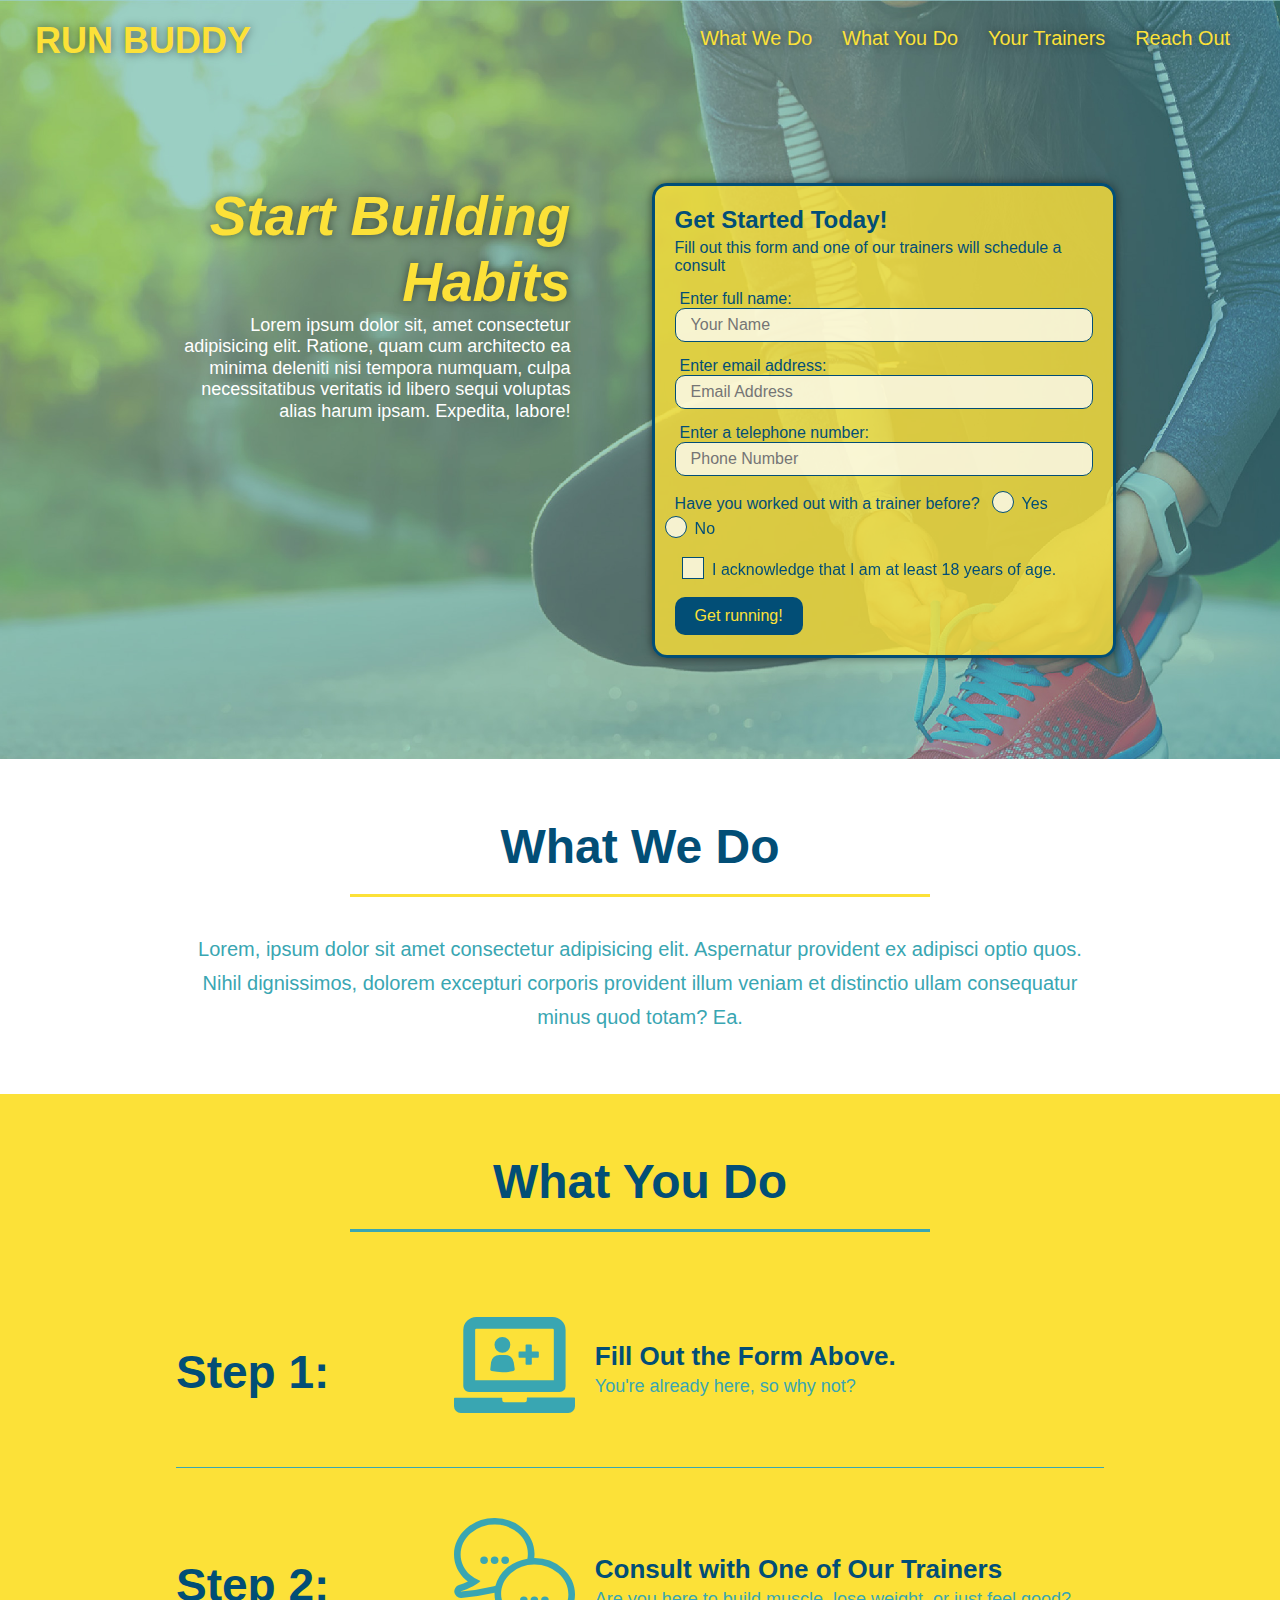
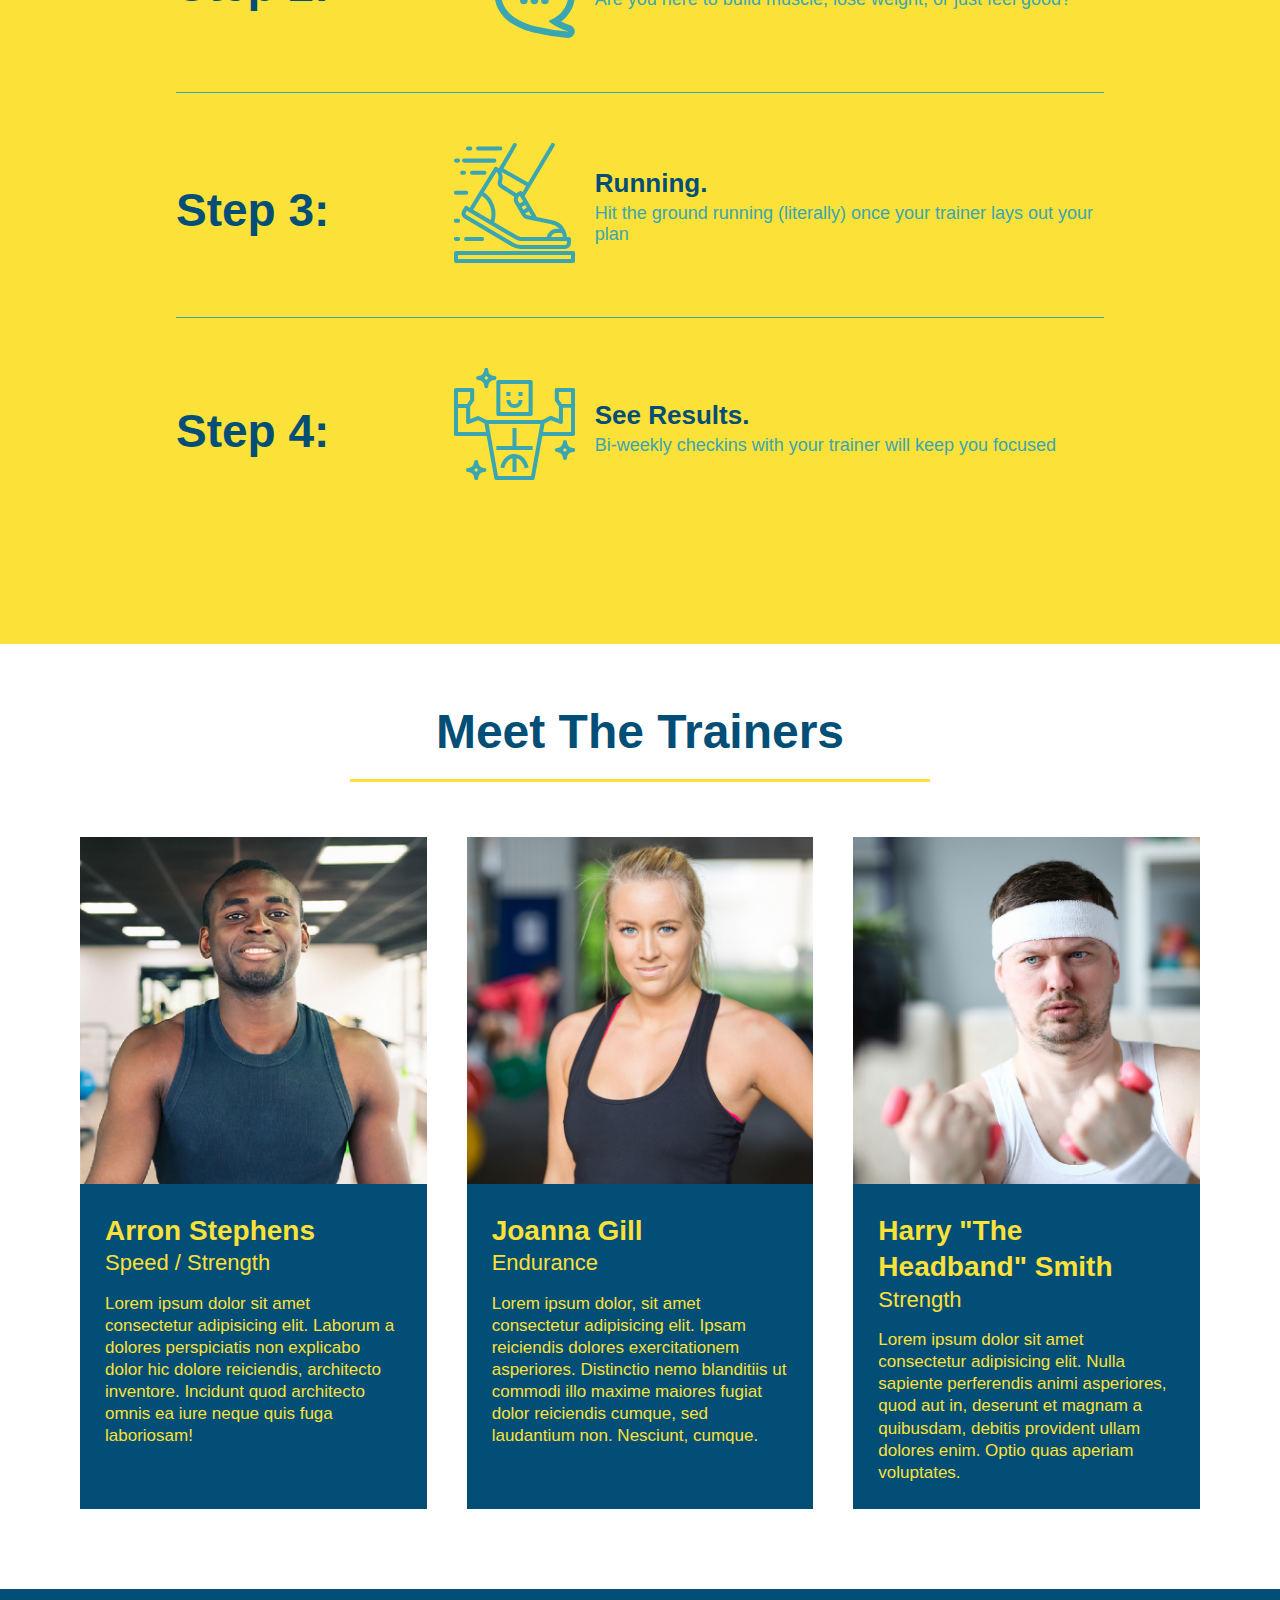
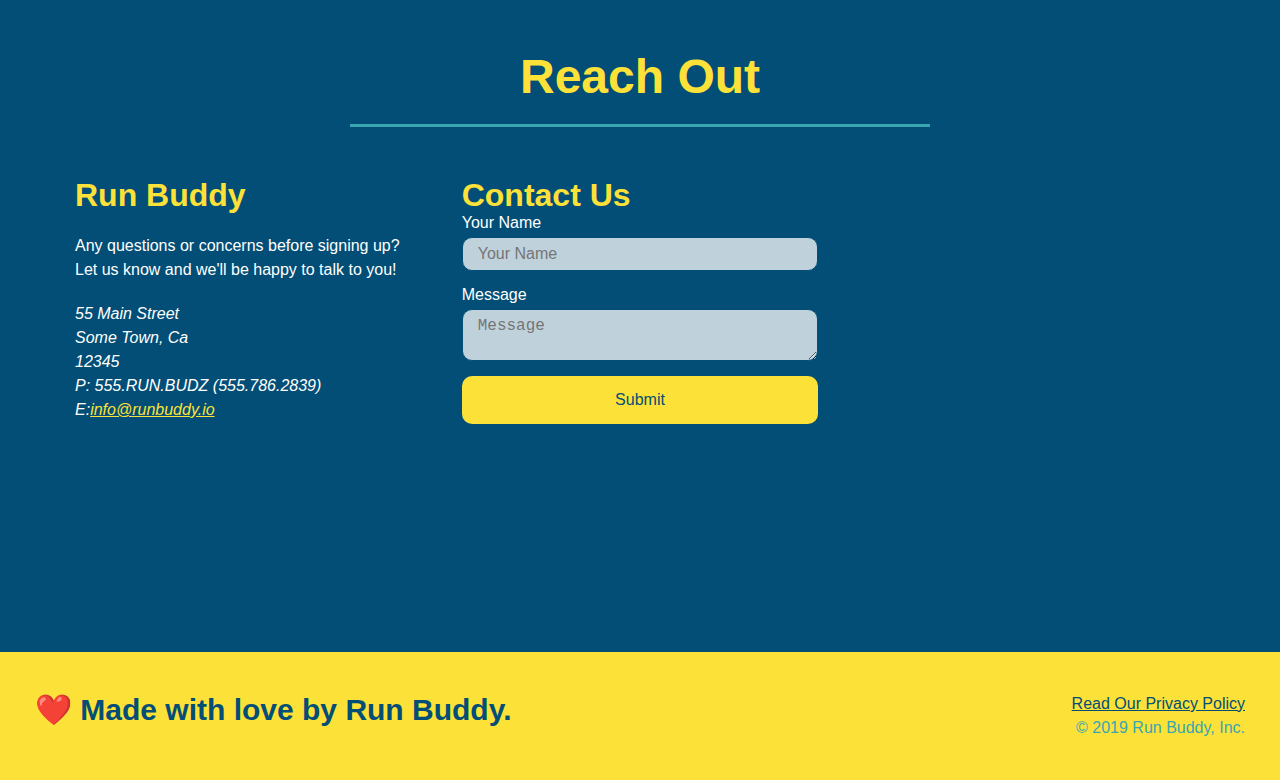
<file: index.html>
<!DOCTYPE html>
<html lang="en">
    <head>
        <link rel="stylesheet" href="./assets/css/style.css" />
        <meta charset="UTF-8"/>
        <meta name="viewport" content="width=device-width, initial-scale=1.0" />
        <title>Run Buddy</title>
    </head>
    <body> 
        <!-- navigation -->
        <header>
            <h1>
                <a href="/">RUN BUDDY</a>
            </h1>
            <nav>
                <!-- Unordered list element -->
                <ul>
                    <!-- list item element -->
                    <li>
                        <!-- Anchor element -->
                        <a href="#what-we-do">What We Do</a>
                    </li>
                    <li>
                        <a href="#what-you-do">What You Do</a>
                    </li>
                    <li>
                        <a href="#your-trainers">Your Trainers</a>
                    </li>
                    <li>
                        <a href="#reach-out">Reach Out</a>
                    </li>
                </ul>
            </nav>
        </header>


        <!-- hero/jumbotron -->
        <section class ="hero">
            <div class="hero-cta">
            <h2>Start Building Habits</h2>
                <p>
                    Lorem ipsum dolor sit, amet consectetur adipisicing elit. Ratione, quam cum
                    architecto ea minima deleniti nisi tempora numquam, culpa necessitatibus veritatis id
                    libero sequi voluptas alias harum ipsam. Expedita, labore!
                </p>
            </div>
            <div class="hero-form">
                <h3>Get Started Today!</h3>
                    <p>Fill out this form and one of our trainers will schedule a consult</p>
                    <!-- Add form element  -->
                    <form>
                        <label for= "name"> Enter full name:</label>
                        <input type = "text" placeholder = "Your Name" name="name" id="name" class="form-input" />
                        <label for="email"> Enter email address:</label>
                        <input type= "email" placeholder = "Email Address" name="email" id="email" class="form-input"/>
                        <label for= "phone"> Enter a telephone number:</label>
                        <input type="tel" placeholder = "Phone Number" name= "phone"  id= "phone" class="form-input"/>
                        <p>
                            Have you worked out with a trainer before?
                            <span class= "radio-wrapper">
                                <input type="radio" name="trainer-confirm" id="trainer-yes" />
                                <label for="trainer-yes"> Yes</label>
                            </span>
                            <span class="radio-wrapper">
                                <input type= "radio" name="trainer-confirm" id="trainer-no"/>
                                <label for="trainer-no">No</label>
                            </span>
                        </p>

                        <p>
                             <span class="checkbox-wrapper">
                                <input type= "checkbox" name="age-confirm" id="checkbox" />
                                <label for= "checkbox">I acknowledge that I am at least 18 years of age.</label>  
                             </span>
                        </p>
                        <button type="submit">
                            Get running!
                        </button>
                    </form>
            </div>  
        </section>
        <!-- end hero -->




        <!-- "what we do" section -->
        <section id="what-we-do" class="intro">
            <div class="flex-row">
                <h2 class="section-title primary-border">What We Do</h2>
            </div>
            <div class="flex-row">
                <p>
                    Lorem, ipsum dolor sit amet consectetur adipisicing elit. Aspernatur provident ex adipisci optio quos. Nihil dignissimos, dolorem excepturi corporis provident illum veniam et distinctio ullam consequatur minus quod totam? Ea.
                </p>
            </div>
        </section>

        <!-- "what you do" section -->
        <section id="what-you-do" class="steps">
            <div class="flex-row">
                <h2 class="section-title secondary-border">What You Do</h2>
            </div>
            <div class="step">
                    <h3>Step 1:</h3>
                    <div class="step-info">
                        <div class="step-img">
                            <img src="./assets/images/step-1.svg" alt="" />
                        </div>
                        <div class="step-text">
                            <h4> Fill Out the Form Above.</h4>
                            <p>You're already here, so why not?</p>
                        </div>
                    </div>
            </div>

            <div class="step">
                    <h3>Step 2:</h3>
                    <div class="step-info">
                        <div class="step-img">
                            <img src="./assets/images/step-2.svg" alt="" /> 
                        </div>
                        <div class="step-text">
                            <h4>Consult with One of Our Trainers</h4>
                            <p>Are you here to build muscle, lose weight, or just feel good?</p>
                        </div>
                    </div>    
            </div>

            <div class="step">
                    <h3>Step 3:</h3>
                    <div class="step-info">
                        <div class="step-img">
                            <img src="./assets/images/step-3.svg" alt="" /> 
                        </div>
                        <div class="step-text">
                            <h4> Running.</h4>
                            <p>Hit the ground running (literally) once your trainer lays out your plan</p>
                        </div>
                    </div>    
            </div>

            <div class="step">
                    <h3>Step 4:</h3>
                    <div class="step-info">
                        <div class="step-img">
                            <img src="./assets/images/step-4.svg" alt="" /> 
                        </div>
                        <div class="step-text">
                            <h4>See Results.</h4>
                            <p>Bi-weekly checkins with your trainer will keep you focused</p>
                        </div>
                    </div>    
            </div>
        </section>

        <!-- "meet the trainers" section -->
        <section id="your-trainers">
            <div class="flex-row">
                <h2 class="section-title primary-border">Meet The Trainers</h2>
            </div> 
            <div  class="trainers">   
                <article class="trainer">
                    <img src="./assets/images/trainer-1.jpg" alt="Arron Stephens in his workout clothes, ready to pump iron" />
                    <div class="trainer-bio">
                        <h3 class="trainer-name">Arron Stephens</h3>
                        <h4 class="trainer-role">Speed / Strength</h4>
                        <p>
                            Lorem ipsum dolor sit amet consectetur adipisicing elit. Laborum a dolores perspiciatis 
                            non explicabo dolor hic dolore reiciendis, architecto inventore. Incidunt quod architecto 
                            omnis ea iure neque quis fuga laboriosam!
                        </p>
                    </div>
                </article>

                <article class="trainer">
                    <img src="./assets/images/trainer-2.jpg" alt="Joanna Gill cooling off after a workout" />
                    <div class="trainer-bio">
                        <h3 class="trainer-name">Joanna Gill</h3>
                        <h4 class="trainer-role">Endurance</h4>
                        <p>
                        Lorem ipsum dolor, sit amet consectetur adipisicing elit. Ipsam reiciendis dolores exercitationem asperiores.
                            Distinctio nemo blanditiis ut commodi illo maxime maiores fugiat dolor reiciendis cumque, sed laudantium non. 
                            Nesciunt, cumque.
                        </p>
                    </div>
                </article>

                <article class="trainer">
                <img src="./assets/images/trainer-3.jpg" alt="Harry Smith wearing a headband and lifting comically small pink weights"/>
                    <div class="trainer-bio">
                        <h3 class="trainer-name">Harry "The Headband" Smith</h3>
                        <h4 class="trainer-role">Strength</h4>
                        <p>
                            Lorem ipsum dolor sit amet consectetur adipisicing elit. 
                            Nulla sapiente perferendis animi asperiores, quod aut in, deserunt et magnam a quibusdam,
                            debitis provident ullam dolores enim. Optio quas aperiam voluptates.
                        </p>
                    </div>
                </article>
            </div>
        </section>

        <!-- "reach out" section -->
        <section id="reach-out" class="contact">
            <div class="flex-row">
                <h2 class="section-title secondary-border">Reach Out</h2>
            </div>
            <div class="contact-info">
                <div>
                    <h3>Run Buddy</h3>
                    <p>
                        Any questions or concerns before signing up?
                        <br />
                        Let us know and we'll be happy to talk to you!
                    </p>
                    <address>
                        55 Main Street <br />
                        Some Town, Ca <br />
                        12345<br />
                        P: 555.RUN.BUDZ (555.786.2839)<br />
                        E:<a href="mailto:info@runbuddy.io">info@runbuddy.io</a>
                    </address>
                </div>
                <div class="contact-form">
                    <h3>Contact Us</h3>
                    <form>
                        <label for="contact-name">Your Name</label>
                        <input type="text" id="contact-name" placeholder="Your Name" />

                        <label for="contact-message">Message</label>
                        <textarea id="contact-message" placeholder= "Message"></textarea>

                        <button type="submit">Submit</button>
                    </form>
                </div>

                <iframe src="https://www.google.com/maps/embed?pb=!1m18!1m12!1m3!1d3151.7387010545253!2d-122.25370778492152!3d37.81958897975132!2m3!1f0!2f0!3f0!3m2!1i1024!2i768!4f13.1!3m3!1m2!1s0x808f87599b8533bb%3A0xe410ae210c8af3db!2s40%20Moss%20Ave%2C%20Oakland%2C%20CA%2094610!5e0!3m2!1sen!2sus!4v1624760541378!5m2!1sen!2sus"
                frameborder="0" style="border:0;" allowfullscreen></iframe>
            </div>
        </section>
        <!-- footer -->
        <footer>
            <h2> ❤️ Made with love by Run Buddy. </h2>
            <div>
                <a href="./privacy-policy.html"> Read Our Privacy Policy</a><br />
                &copy; 2019 Run Buddy, Inc.
            </div>
        </footer>
    
    </body>
</html>
</file>
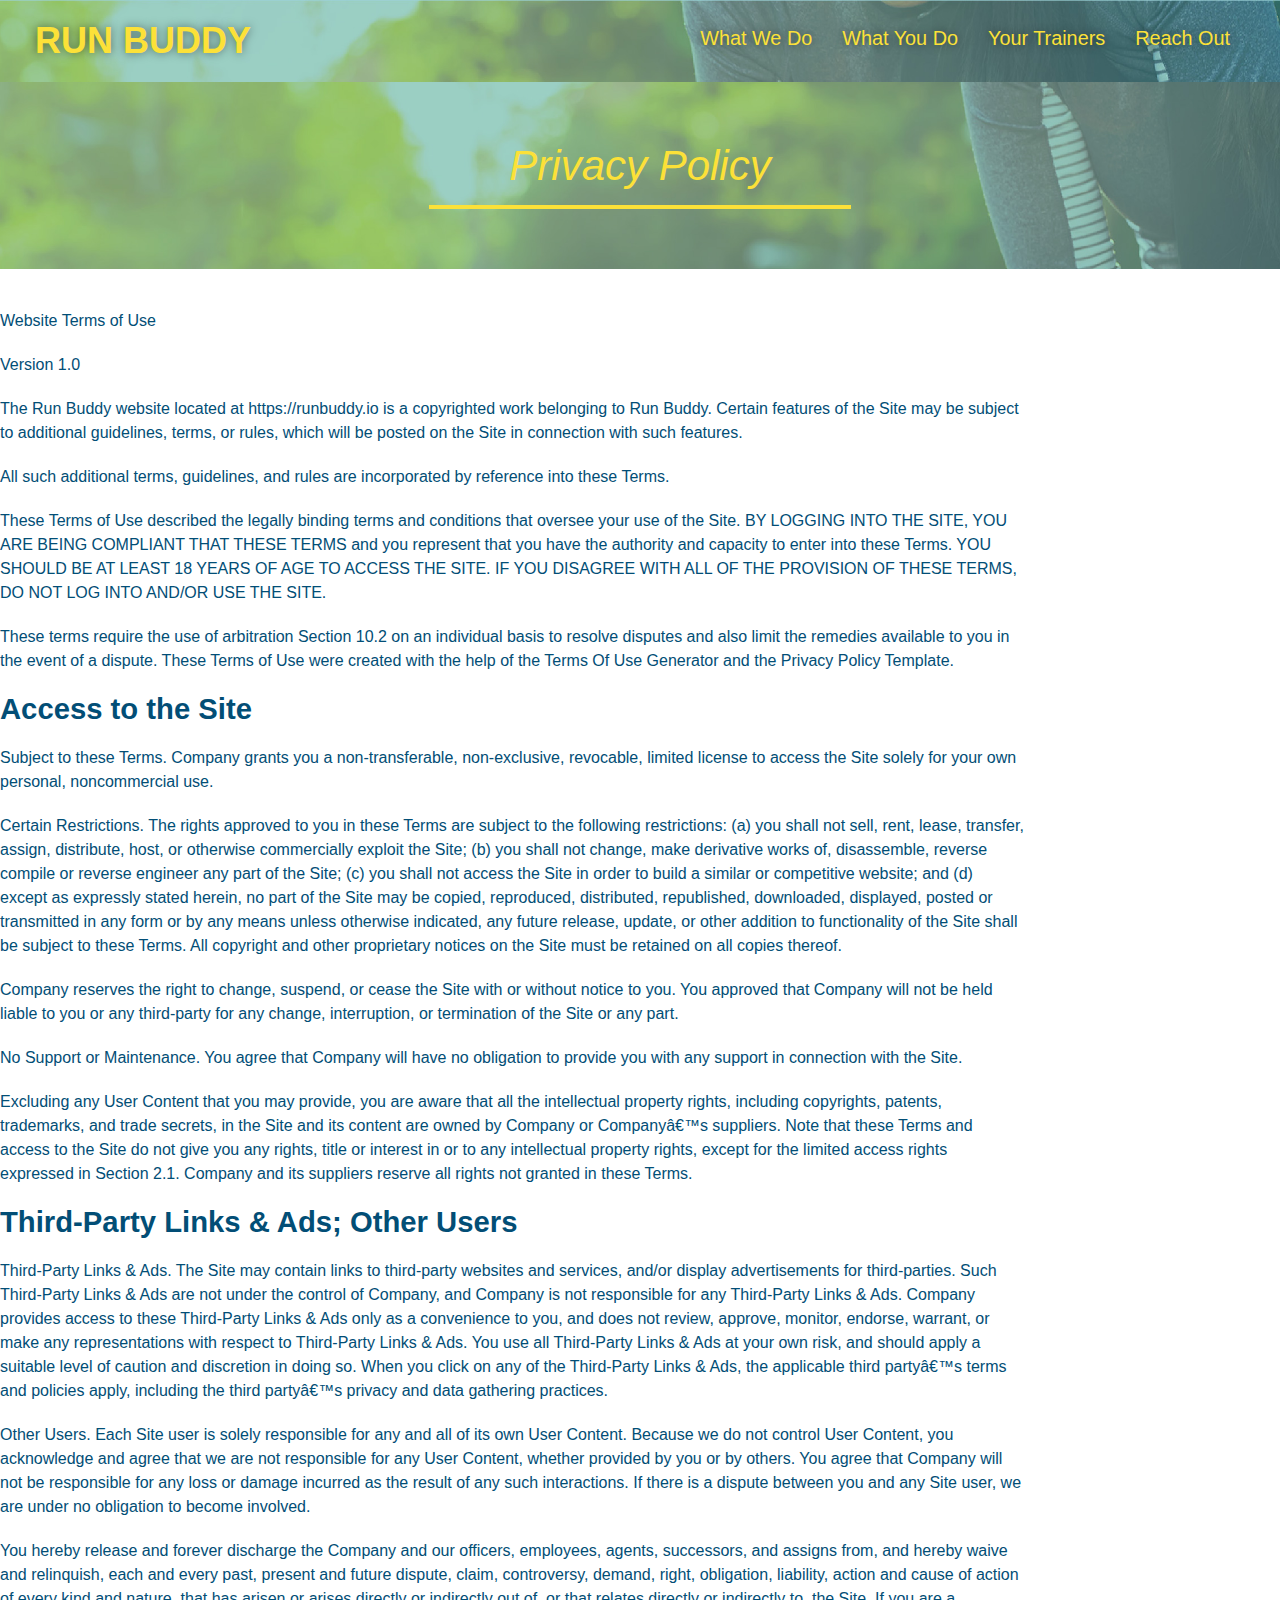
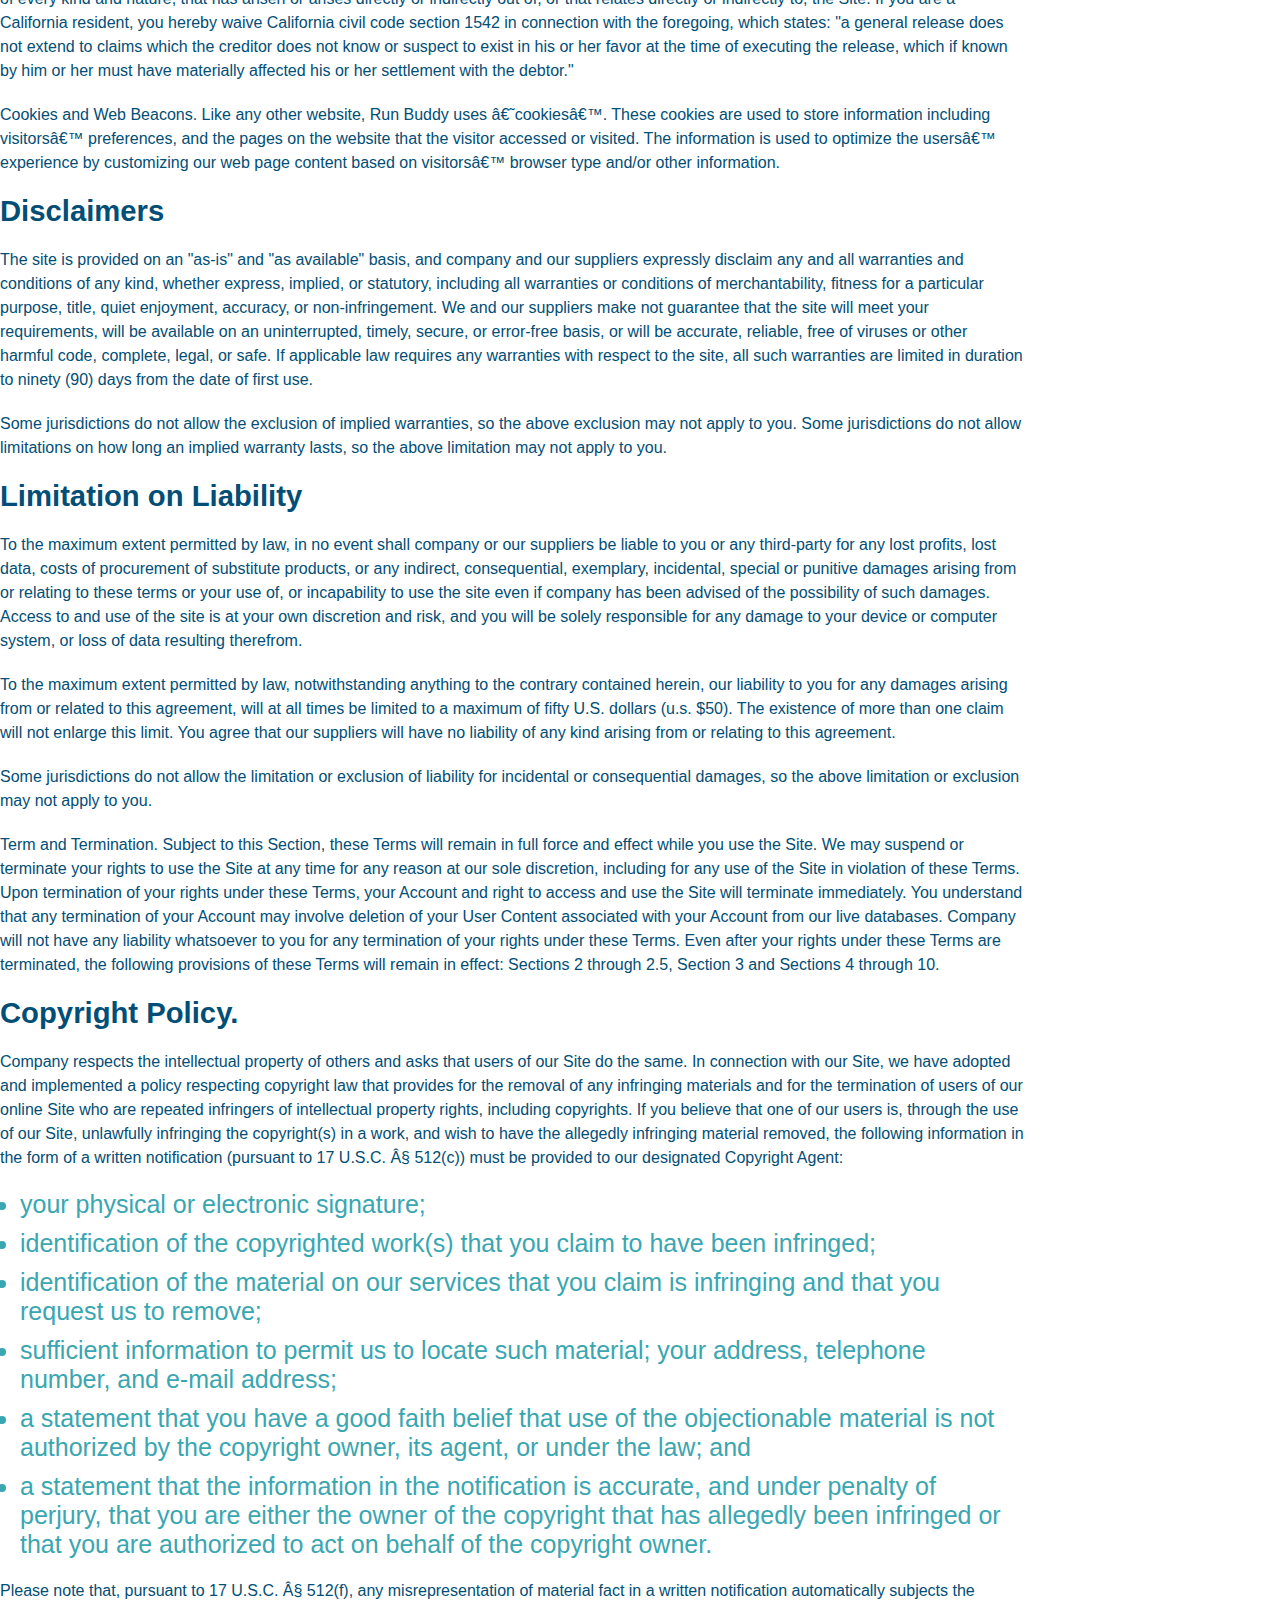
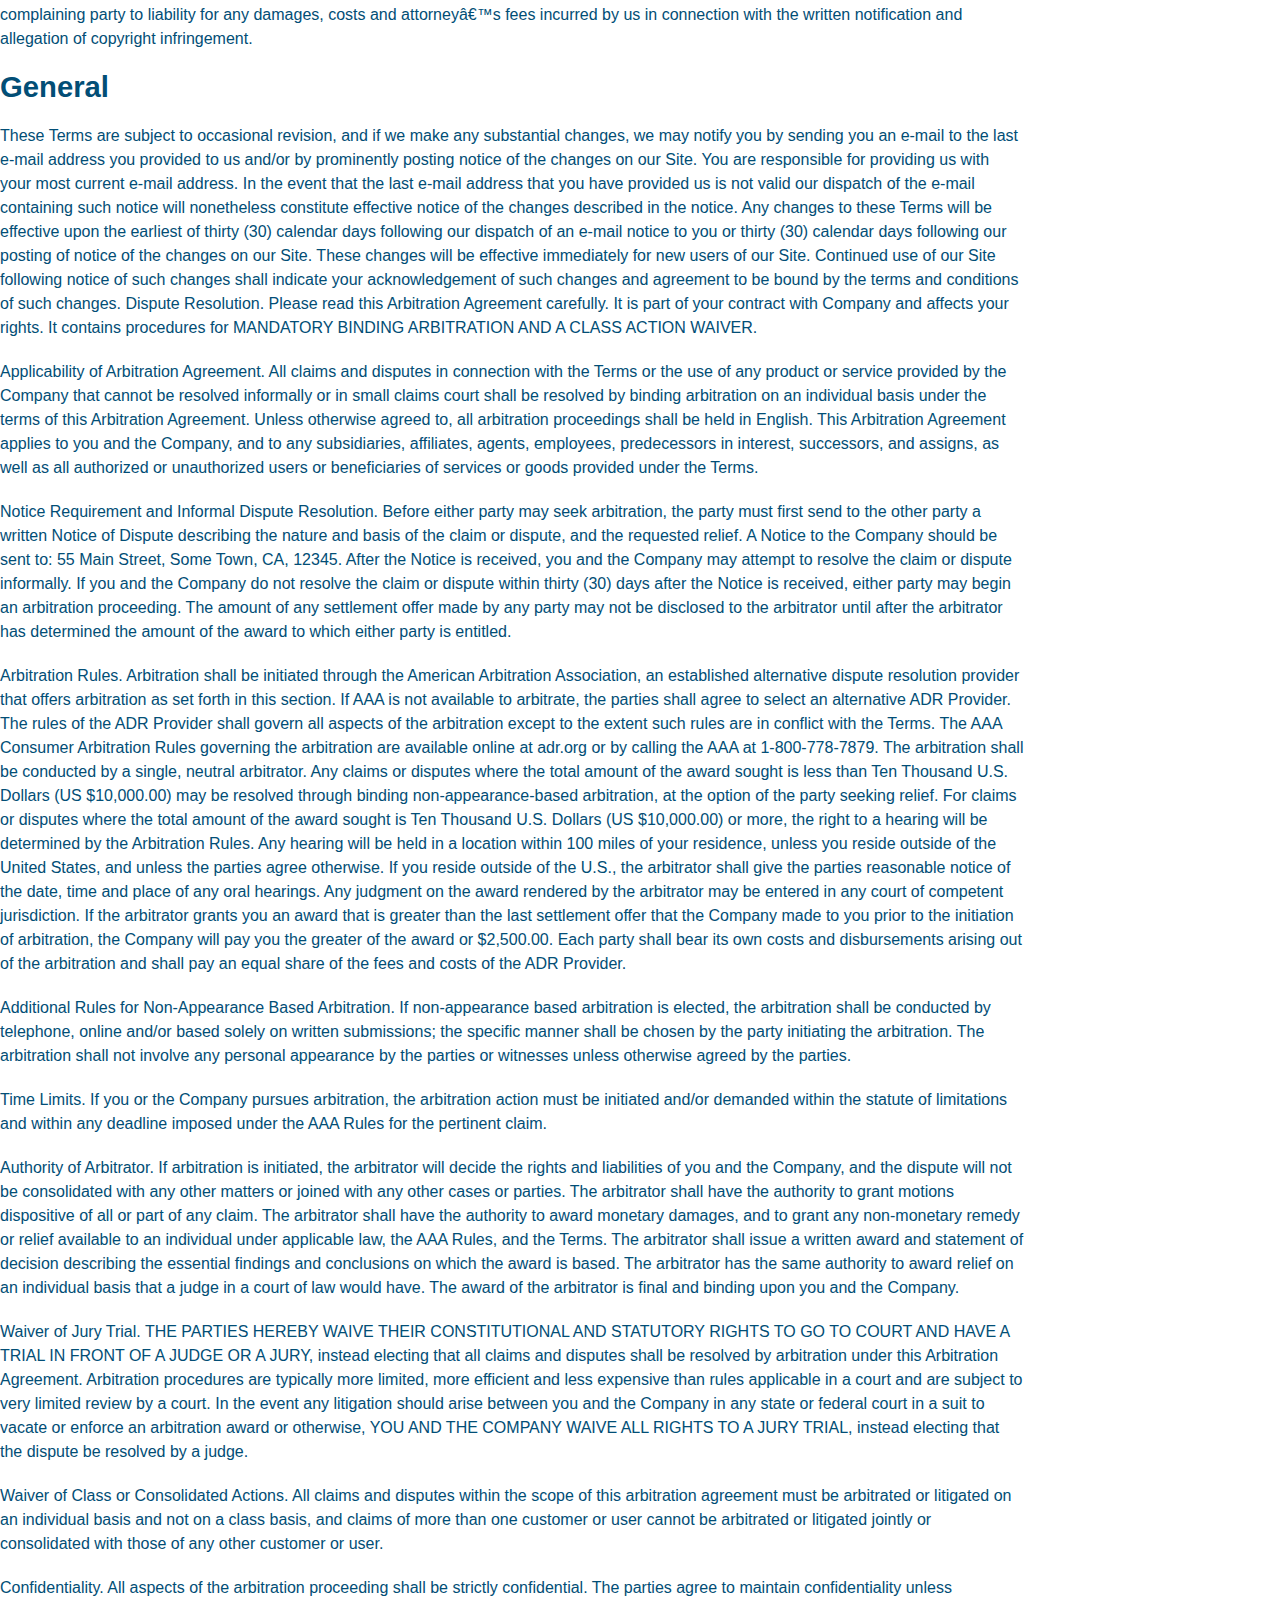
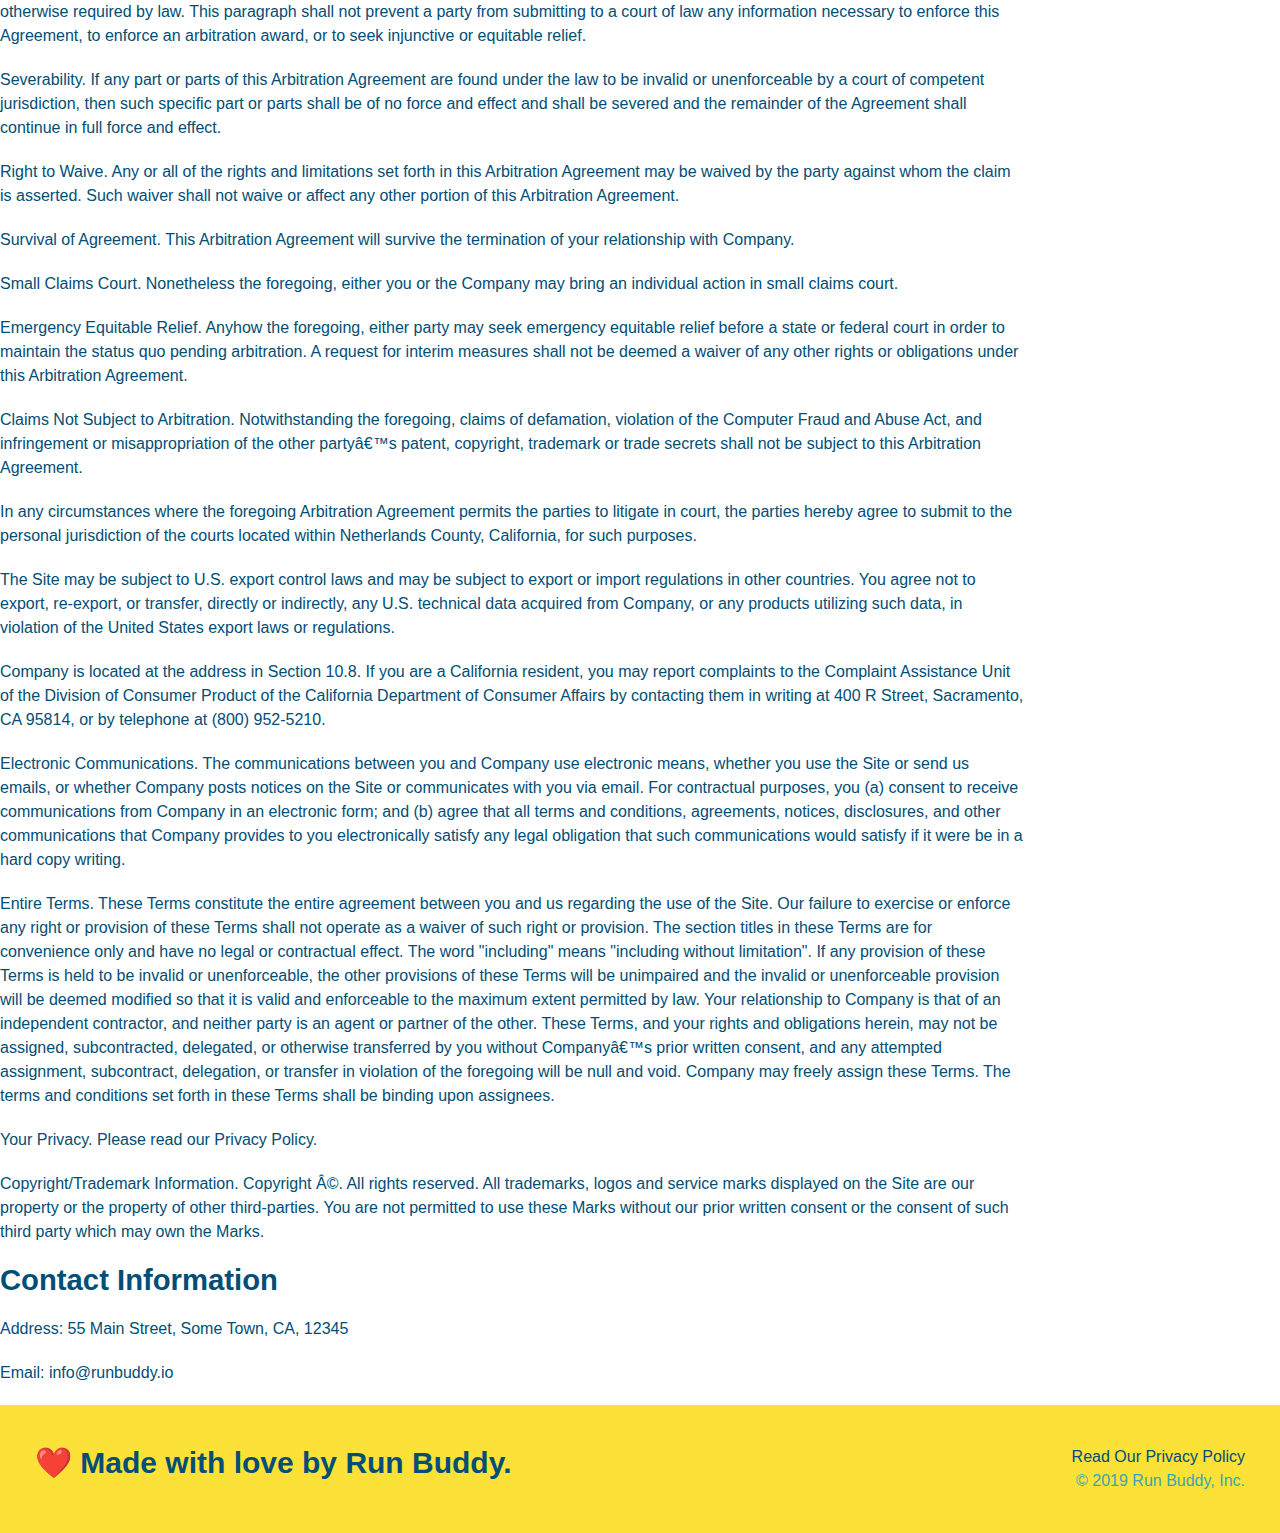
<file: privacy-policy.html>
<!DOCTYPE html>
<html lang="en">
    <head>
        <link rel="stylesheet" href="./assets/css/style.css" /> 
        <link rel="stylesheet" href="./assets/css/secondary-styles.css" />
        <meta charset="UTF-8"/>
        <meta name="viewport" content="width=device-width, initial-scale=1.0" />
        <title>Privacy Policy - Run Buddy</title>
    </head>
    <body>
            <!-- navigation -->
            <header>
                <h1>
                    <a href="/">RUN BUDDY</a>
                </h1>
                <nav>
                    <!-- Unordered list element -->
                    <ul>
                        <!-- list item element -->
                        <li>
                            <!-- Anchor element -->
                            <a href="./index.html#what-we-do">What We Do</a>
                        </li>
                        <li>
                            <a href="./index.html#what-you-do">What You Do</a>
                        </li>
                        <li>
                            <a href="./index.html#your-trainers">Your Trainers</a>
                        </li>
                        <li>
                            <a href="./index.html#reach-out">Reach Out</a>
                        </li>
                    </ul>
                </nav>
            </header>
            <section class="hero">
                <h2 class="page-title">
                    Privacy Policy
                </h2>
            </section>
            <article class="secondary-content">
                 <p>
                    Website Terms of Use
                </p>

                <p>
                    Version 1.0
                </p>

                <p>
                    The Run Buddy website located at https://runbuddy.io is a copyrighted work belonging to Run Buddy. Certain
                    features of the Site may be subject to additional guidelines, terms, or rules, which will be posted on the Site
                    in connection with such features.
                </p>

                <p>
                    All such additional terms, guidelines, and rules are incorporated by reference into these Terms.
                </p>

                <p>
                    These Terms of Use described the legally binding terms and conditions that oversee your use of the Site. BY
                    LOGGING INTO THE SITE, YOU ARE BEING COMPLIANT THAT THESE TERMS and you represent that you have the authority
                    and capacity to enter into these Terms. YOU SHOULD BE AT LEAST 18 YEARS OF AGE TO ACCESS THE SITE. IF YOU
                    DISAGREE WITH ALL OF THE PROVISION OF THESE TERMS, DO NOT LOG INTO AND/OR USE THE SITE.
                </p>

                <p>
                    These terms require the use of arbitration Section 10.2 on an individual basis to resolve disputes and also
                    limit the remedies available to you in the event of a dispute. These Terms of Use were created with the help of
                    the Terms Of Use Generator and the Privacy Policy Template.
                </p>

                <h3>
                    Access to the Site
                </h3>

                <p>
                    Subject to these Terms. Company grants you a non-transferable, non-exclusive, revocable, limited license to
                    access the Site solely for your own personal, noncommercial use.
                </p>

                <p>
                    Certain Restrictions. The rights approved to you in these Terms are subject to the following restrictions: (a)
                    you shall not sell, rent, lease, transfer, assign, distribute, host, or otherwise commercially exploit the Site;
                    (b) you shall not change, make derivative works of, disassemble, reverse compile or reverse engineer any part of
                    the Site; (c) you shall not access the Site in order to build a similar or competitive website; and (d) except
                    as expressly stated herein, no part of the Site may be copied, reproduced, distributed, republished, downloaded,
                    displayed, posted or transmitted in any form or by any means unless otherwise indicated, any future release,
                    update, or other addition to functionality of the Site shall be subject to these Terms. All copyright and other
                    proprietary notices on the Site must be retained on all copies thereof.
                </p>

                <p>
                    Company reserves the right to change, suspend, or cease the Site with or without notice to you. You approved
                    that Company will not be held liable to you or any third-party for any change, interruption, or termination of
                    the Site or any part.
                </p>

                <p>
                    No Support or Maintenance. You agree that Company will have no obligation to provide you with any support in
                    connection with the Site.
                </p>

                <p>
                    Excluding any User Content that you may provide, you are aware that all the intellectual property rights,
                    including copyrights, patents, trademarks, and trade secrets, in the Site and its content are owned by Company
                    or Companyâ€™s suppliers. Note that these Terms and access to the Site do not give you any rights, title or
                    interest in or to any intellectual property rights, except for the limited access rights expressed in Section
                    2.1. Company and its suppliers reserve all rights not granted in these Terms.
                </p>

                <h3>
                    Third-Party Links & Ads; Other Users
                </h3>

                <p>
                    Third-Party Links & Ads. The Site may contain links to third-party websites and services, and/or display
                    advertisements for third-parties. Such Third-Party Links & Ads are not under the control of Company, and Company
                    is not responsible for any Third-Party Links & Ads. Company provides access to these Third-Party Links & Ads
                    only as a convenience to you, and does not review, approve, monitor, endorse, warrant, or make any
                    representations with respect to Third-Party Links & Ads. You use all Third-Party Links & Ads at your own risk,
                    and should apply a suitable level of caution and discretion in doing so. When you click on any of the
                    Third-Party Links & Ads, the applicable third partyâ€™s terms and policies apply, including the third partyâ€™s
                    privacy and data gathering practices.
                </p>

                <p>
                    Other Users. Each Site user is solely responsible for any and all of its own User Content. Because we do not
                    control User Content, you acknowledge and agree that we are not responsible for any User Content, whether
                    provided by you or by others. You agree that Company will not be responsible for any loss or damage incurred as
                    the result of any such interactions. If there is a dispute between you and any Site user, we are under no
                    obligation to become involved.
                </p>

                <p>
                    You hereby release and forever discharge the Company and our officers, employees, agents, successors, and
                    assigns from, and hereby waive and relinquish, each and every past, present and future dispute, claim,
                    controversy, demand, right, obligation, liability, action and cause of action of every kind and nature, that has
                    arisen or arises directly or indirectly out of, or that relates directly or indirectly to, the Site. If you are
                    a California resident, you hereby waive California civil code section 1542 in connection with the foregoing,
                    which states: "a general release does not extend to claims which the creditor does not know or suspect to exist
                    in his or her favor at the time of executing the release, which if known by him or her must have materially
                    affected his or her settlement with the debtor."
                </p>

                <p>
                    Cookies and Web Beacons. Like any other website, Run Buddy uses â€˜cookiesâ€™. These cookies are used to store
                    information including visitorsâ€™ preferences, and the pages on the website that the visitor accessed or visited.
                    The information is used to optimize the usersâ€™ experience by customizing our web page content based on visitorsâ€™
                    browser type and/or other information.
                </p>

                <h3>
                    Disclaimers
                </h3>

                <p>
                    The site is provided on an "as-is" and "as available" basis, and company and our suppliers expressly disclaim
                    any and all warranties and conditions of any kind, whether express, implied, or statutory, including all
                    warranties or conditions of merchantability, fitness for a particular purpose, title, quiet enjoyment, accuracy,
                    or non-infringement. We and our suppliers make not guarantee that the site will meet your requirements, will be
                    available on an uninterrupted, timely, secure, or error-free basis, or will be accurate, reliable, free of
                    viruses or other harmful code, complete, legal, or safe. If applicable law requires any warranties with respect
                    to the site, all such warranties are limited in duration to ninety (90) days from the date of first use.
                </p>

                <p>
                    Some jurisdictions do not allow the exclusion of implied warranties, so the above exclusion may not apply to
                    you. Some jurisdictions do not allow limitations on how long an implied warranty lasts, so the above limitation
                    may not apply to you.
                </p>

                <h3>
                    Limitation on Liability
                </h3>

                <p>
                    To the maximum extent permitted by law, in no event shall company or our suppliers be liable to you or any
                    third-party for any lost profits, lost data, costs of procurement of substitute products, or any indirect,
                    consequential, exemplary, incidental, special or punitive damages arising from or relating to these terms or
                    your use of, or incapability to use the site even if company has been advised of the possibility of such
                    damages. Access to and use of the site is at your own discretion and risk, and you will be solely responsible
                    for any damage to your device or computer system, or loss of data resulting therefrom.
                </p>

                <p>
                    To the maximum extent permitted by law, notwithstanding anything to the contrary contained herein, our liability
                    to you for any damages arising from or related to this agreement, will at all times be limited to a maximum of
                    fifty U.S. dollars (u.s. $50). The existence of more than one claim will not enlarge this limit. You agree that
                    our suppliers will have no liability of any kind arising from or relating to this agreement.
                </p>

                <p>
                    Some jurisdictions do not allow the limitation or exclusion of liability for incidental or consequential
                    damages, so the above limitation or exclusion may not apply to you.
                </p>

                <p>
                    Term and Termination. Subject to this Section, these Terms will remain in full force and effect while you use
                    the Site. We may suspend or terminate your rights to use the Site at any time for any reason at our sole
                    discretion, including for any use of the Site in violation of these Terms. Upon termination of your rights under
                    these Terms, your Account and right to access and use the Site will terminate immediately. You understand that
                    any termination of your Account may involve deletion of your User Content associated with your Account from our
                    live databases. Company will not have any liability whatsoever to you for any termination of your rights under
                    these Terms. Even after your rights under these Terms are terminated, the following provisions of these Terms
                    will remain in effect: Sections 2 through 2.5, Section 3 and Sections 4 through 10.
                </p>

                <h3>
                    Copyright Policy.
                </h3>

                <p>
                    Company respects the intellectual property of others and asks that users of our Site do the same. In connection
                    with our Site, we have adopted and implemented a policy respecting copyright law that provides for the removal
                    of any infringing materials and for the termination of users of our online Site who are repeated infringers of
                    intellectual property rights, including copyrights. If you believe that one of our users is, through the use of
                    our Site, unlawfully infringing the copyright(s) in a work, and wish to have the allegedly infringing material
                    removed, the following information in the form of a written notification (pursuant to 17 U.S.C. Â§ 512(c)) must
                    be provided to our designated Copyright Agent:
                </p>

                <ul>
                    <li>
                    your physical or electronic signature;
                    </li>
                    <li>
                    identification of the copyrighted work(s) that you claim to have been infringed;
                    </li>
                    <li>
                    identification of the material on our services that you claim is infringing and that you request us to remove;
                    </li>
                    <li>
                    sufficient information to permit us to locate such material; your address, telephone number, and e-mail
                    address;
                    </li>
                    <li>
                    a statement that you have a good faith belief that use of the objectionable material is not authorized by the
                    copyright owner, its agent, or under the law; and
                    </li>
                    <li>
                    a statement that the information in the notification is accurate, and under penalty of perjury, that you are
                    either the owner of the copyright that has allegedly been infringed or that you are authorized to act on
                    behalf of the copyright owner.
                    </li>
                </ul>

                <p>
                    Please note that, pursuant to 17 U.S.C. Â§ 512(f), any misrepresentation of material fact in a written
                    notification automatically subjects the complaining party to liability for any damages, costs and attorneyâ€™s
                    fees incurred by us in connection with the written notification and allegation of copyright infringement.
                </p>

                <h3>
                    General
                </h3>

                <p>
                    These Terms are subject to occasional revision, and if we make any substantial changes, we may notify you by
                    sending you an e-mail to the last e-mail address you provided to us and/or by prominently posting notice of the
                    changes on our Site. You are responsible for providing us with your most current e-mail address. In the event
                    that the last e-mail address that you have provided us is not valid our dispatch of the e-mail containing such
                    notice will nonetheless constitute effective notice of the changes described in the notice. Any changes to these
                    Terms will be effective upon the earliest of thirty (30) calendar days following our dispatch of an e-mail
                    notice to you or thirty (30) calendar days following our posting of notice of the changes on our Site. These
                    changes will be effective immediately for new users of our Site. Continued use of our Site following notice of
                    such changes shall indicate your acknowledgement of such changes and agreement to be bound by the terms and
                    conditions of such changes. Dispute Resolution. Please read this Arbitration Agreement carefully. It is part of
                    your contract with Company and affects your rights. It contains procedures for MANDATORY BINDING ARBITRATION AND
                    A CLASS ACTION WAIVER.
                </p>

                <p>
                    Applicability of Arbitration Agreement. All claims and disputes in connection with the Terms or the use of any
                    product or service provided by the Company that cannot be resolved informally or in small claims court shall be
                    resolved by binding arbitration on an individual basis under the terms of this Arbitration Agreement. Unless
                    otherwise agreed to, all arbitration proceedings shall be held in English. This Arbitration Agreement applies to
                    you and the Company, and to any subsidiaries, affiliates, agents, employees, predecessors in interest,
                    successors, and assigns, as well as all authorized or unauthorized users or beneficiaries of services or goods
                    provided under the Terms.
                </p>

                <p>
                    Notice Requirement and Informal Dispute Resolution. Before either party may seek arbitration, the party must
                    first send to the other party a written Notice of Dispute describing the nature and basis of the claim or
                    dispute, and the requested relief. A Notice to the Company should be sent to: 55 Main Street, Some Town, CA,
                    12345. After the Notice is received, you and the Company may attempt to resolve the claim or dispute informally.
                    If you and the Company do not resolve the claim or dispute within thirty (30) days after the Notice is received,
                    either party may begin an arbitration proceeding. The amount of any settlement offer made by any party may not
                    be disclosed to the arbitrator until after the arbitrator has determined the amount of the award to which either
                    party is entitled.
                </p>

                <p>
                    Arbitration Rules. Arbitration shall be initiated through the American Arbitration Association, an established
                    alternative dispute resolution provider that offers arbitration as set forth in this section. If AAA is not
                    available to arbitrate, the parties shall agree to select an alternative ADR Provider. The rules of the ADR
                    Provider shall govern all aspects of the arbitration except to the extent such rules are in conflict with the
                    Terms. The AAA Consumer Arbitration Rules governing the arbitration are available online at adr.org or by
                    calling the AAA at 1-800-778-7879. The arbitration shall be conducted by a single, neutral arbitrator. Any
                    claims or disputes where the total amount of the award sought is less than Ten Thousand U.S. Dollars (US
                    $10,000.00) may be resolved through binding non-appearance-based arbitration, at the option of the party seeking
                    relief. For claims or disputes where the total amount of the award sought is Ten Thousand U.S. Dollars (US
                    $10,000.00) or more, the right to a hearing will be determined by the Arbitration Rules. Any hearing will be
                    held in a location within 100 miles of your residence, unless you reside outside of the United States, and
                    unless the parties agree otherwise. If you reside outside of the U.S., the arbitrator shall give the parties
                    reasonable notice of the date, time and place of any oral hearings. Any judgment on the award rendered by the
                    arbitrator may be entered in any court of competent jurisdiction. If the arbitrator grants you an award that is
                    greater than the last settlement offer that the Company made to you prior to the initiation of arbitration, the
                    Company will pay you the greater of the award or $2,500.00. Each party shall bear its own costs and
                    disbursements arising out of the arbitration and shall pay an equal share of the fees and costs of the ADR
                    Provider.
                </p>

                <p>
                    Additional Rules for Non-Appearance Based Arbitration. If non-appearance based arbitration is elected, the
                    arbitration shall be conducted by telephone, online and/or based solely on written submissions; the specific
                    manner shall be chosen by the party initiating the arbitration. The arbitration shall not involve any personal
                    appearance by the parties or witnesses unless otherwise agreed by the parties.
                </p>

                <p>
                    Time Limits. If you or the Company pursues arbitration, the arbitration action must be initiated and/or demanded
                    within the statute of limitations and within any deadline imposed under the AAA Rules for the pertinent claim.
                </p>

                <p>
                    Authority of Arbitrator. If arbitration is initiated, the arbitrator will decide the rights and liabilities of
                    you and the Company, and the dispute will not be consolidated with any other matters or joined with any other
                    cases or parties. The arbitrator shall have the authority to grant motions dispositive of all or part of any
                    claim. The arbitrator shall have the authority to award monetary damages, and to grant any non-monetary remedy
                    or relief available to an individual under applicable law, the AAA Rules, and the Terms. The arbitrator shall
                    issue a written award and statement of decision describing the essential findings and conclusions on which the
                    award is based. The arbitrator has the same authority to award relief on an individual basis that a judge in a
                    court of law would have. The award of the arbitrator is final and binding upon you and the Company.
                </p>

                <p>
                    Waiver of Jury Trial. THE PARTIES HEREBY WAIVE THEIR CONSTITUTIONAL AND STATUTORY RIGHTS TO GO TO COURT AND HAVE
                    A TRIAL IN FRONT OF A JUDGE OR A JURY, instead electing that all claims and disputes shall be resolved by
                    arbitration under this Arbitration Agreement. Arbitration procedures are typically more limited, more efficient
                    and less expensive than rules applicable in a court and are subject to very limited review by a court. In the
                    event any litigation should arise between you and the Company in any state or federal court in a suit to vacate
                    or enforce an arbitration award or otherwise, YOU AND THE COMPANY WAIVE ALL RIGHTS TO A JURY TRIAL, instead
                    electing that the dispute be resolved by a judge.
                </p>

                <p>
                    Waiver of Class or Consolidated Actions. All claims and disputes within the scope of this arbitration agreement
                    must be arbitrated or litigated on an individual basis and not on a class basis, and claims of more than one
                    customer or user cannot be arbitrated or litigated jointly or consolidated with those of any other customer or
                    user.
                </p>

                <p>
                    Confidentiality. All aspects of the arbitration proceeding shall be strictly confidential. The parties agree to
                    maintain confidentiality unless otherwise required by law. This paragraph shall not prevent a party from
                    submitting to a court of law any information necessary to enforce this Agreement, to enforce an arbitration
                    award, or to seek injunctive or equitable relief.
                </p>

                <p>
                    Severability. If any part or parts of this Arbitration Agreement are found under the law to be invalid or
                    unenforceable by a court of competent jurisdiction, then such specific part or parts shall be of no force and
                    effect and shall be severed and the remainder of the Agreement shall continue in full force and effect.
                </p>

                <p>
                    Right to Waive. Any or all of the rights and limitations set forth in this Arbitration Agreement may be waived
                    by the party against whom the claim is asserted. Such waiver shall not waive or affect any other portion of this
                    Arbitration Agreement.
                </p>

                <p>
                    Survival of Agreement. This Arbitration Agreement will survive the termination of your relationship with
                    Company.
                </p>

                <p>
                    Small Claims Court. Nonetheless the foregoing, either you or the Company may bring an individual action in small
                    claims court.
                </p>

                <p>
                    Emergency Equitable Relief. Anyhow the foregoing, either party may seek emergency equitable relief before a
                    state or federal court in order to maintain the status quo pending arbitration. A request for interim measures
                    shall not be deemed a waiver of any other rights or obligations under this Arbitration Agreement.
                </p>

                <p>
                    Claims Not Subject to Arbitration. Notwithstanding the foregoing, claims of defamation, violation of the
                    Computer Fraud and Abuse Act, and infringement or misappropriation of the other partyâ€™s patent, copyright,
                    trademark or trade secrets shall not be subject to this Arbitration Agreement.
                </p>

                <p>
                    In any circumstances where the foregoing Arbitration Agreement permits the parties to litigate in court, the
                    parties hereby agree to submit to the personal jurisdiction of the courts located within Netherlands County,
                    California, for such purposes.
                </p>

                <p>
                    The Site may be subject to U.S. export control laws and may be subject to export or import regulations in other
                    countries. You agree not to export, re-export, or transfer, directly or indirectly, any U.S. technical data
                    acquired from Company, or any products utilizing such data, in violation of the United States export laws or
                    regulations.
                </p>

                <p>
                    Company is located at the address in Section 10.8. If you are a California resident, you may report complaints
                    to the Complaint Assistance Unit of the Division of Consumer Product of the California Department of Consumer
                    Affairs by contacting them in writing at 400 R Street, Sacramento, CA 95814, or by telephone at (800) 952-5210.
                </p>

                <p>
                    Electronic Communications. The communications between you and Company use electronic means, whether you use the
                    Site or send us emails, or whether Company posts notices on the Site or communicates with you via email. For
                    contractual purposes, you (a) consent to receive communications from Company in an electronic form; and (b)
                    agree that all terms and conditions, agreements, notices, disclosures, and other communications that Company
                    provides to you electronically satisfy any legal obligation that such communications would satisfy if it were be
                    in a hard copy writing.
                </p>

                <p>
                    Entire Terms. These Terms constitute the entire agreement between you and us regarding the use of the Site. Our
                    failure to exercise or enforce any right or provision of these Terms shall not operate as a waiver of such right
                    or provision. The section titles in these Terms are for convenience only and have no legal or contractual
                    effect. The word "including" means "including without limitation". If any provision of these Terms is held to be
                    invalid or unenforceable, the other provisions of these Terms will be unimpaired and the invalid or
                    unenforceable provision will be deemed modified so that it is valid and enforceable to the maximum extent
                    permitted by law. Your relationship to Company is that of an independent contractor, and neither party is an
                    agent or partner of the other. These Terms, and your rights and obligations herein, may not be assigned,
                    subcontracted, delegated, or otherwise transferred by you without Companyâ€™s prior written consent, and any
                    attempted assignment, subcontract, delegation, or transfer in violation of the foregoing will be null and void.
                    Company may freely assign these Terms. The terms and conditions set forth in these Terms shall be binding upon
                    assignees.
                </p>

                <p>
                    Your Privacy. Please read our Privacy Policy.
                </p>

                <p>
                    Copyright/Trademark Information. Copyright Â©. All rights reserved. All trademarks, logos and service marks
                    displayed on the Site are our property or the property of other third-parties. You are not permitted to use
                    these Marks without our prior written consent or the consent of such third party which may own the Marks.
                </p>

                <h3>
                    Contact Information
                </h3>

                <p>
                    Address: 55 Main Street, Some Town, CA, 12345
                </p>

                <p>
                    Email: info@runbuddy.io
                </p>

            </article>
            <!-- footer -->
            <footer>
                <h2> ❤️ Made with love by Run Buddy. </h2>
                <div>
                    <a> Read Our Privacy Policy</a><br />
                    &copy; 2019 Run Buddy, Inc.
                </div>
            </footer>
    </body>
</html>
</file>
<file: assets/css/style.css>
:root{
    --primary-color: #fce138;
    --secondary-color: #024e76;
    --tertiary-color: #39a6b2;
}
*{
    margin: 0;
    padding: 0;
    box-sizing: border-box;
}

.contact-info > *{
    flex: 1;
    margin: 15px;
}

body{
    color: var(--tertiary-color);
    font-family:Helvetica Arial, sans-serif;
}
/* apply styles to <header> */

header{
    padding: 20px 35px;
    background-color: var(--tertiary-color);
    display:flex;
    justify-content: space-between;
    flex-wrap: wrap;
    position: -webkit-sticky;
    position: sticky;
    top:0;
    background-image: url(../images/hero-bg.jpg);
    background-size: cover;
    background-position: center;
    background-attachment: fixed;
    background-position: 80%;
}

header h1{
    font-weight:bold;
    font-size: 36px;
    color: var(--primary-color)
    margin: 0; 
    text-shadow: 0 0 10px rgba(0, 0, 0, 0.5);
}

header a{
    text-decoration: none;
    color: var(--primary-color)
}

header nav{
    margin: 7px 0;
}

header nav ul{
display: flex;
flex-wrap: wrap;
justify-content: space-between;
align-items: center;
list-style: none ;
}

header nav ul li a {
    padding: 10px 15px;
    font-weight: lighter;
    font-size: 1.55vw;
    text-shadow: 0 0 10px rgba(0, 0, 0, 0.5);
   ;
}

header nav ul li a:hover{
    background:var(--primary-color);
    color: var(--secondary-color);
    border-radius: 15px;
    text-shadow: none;
}

section{
    padding:60px;
}

/* Hero Style Start */
.hero{
    background-image: url(../images/hero-bg.jpg);
    background-size: cover;
    background-position: center;
    display: flex;
    justify-content: center;
    flex-wrap: wrap;
    align-items: flex-start;
    background-attachment: fixed;
    background-position: 80%;
}

.hero-cta{
    width: 35%;
    text-align: right;
    margin: 3.5%;
    color: #fff;
    font-size: 18px;
    line-height: 1.2;
}

.hero-cta h2{
    font-style: italic;
    font-size: 55px;
    color: var(--primary-color);
    text-shadow: 0 0 10px rgba(0, 0, 0, 0.5);
}

.hero-form{
    background-color: rgba(252, 225, 56, 0.8);
    padding: 20px;
    color:var(--secondary-color);
    border: solid 3px var(--secondary-color);
    right: 140px;
    width: 40%;
    margin: 3.5%;
    box-shadow: 0 0 10px rgba(0, 0, 0, 0.5);
    border-radius: 15px;
}

.hero-form h3{
    font-size: 24px;
    margin: 0px;
}

.hero-form p{
    margin:5px 0 15px 0;
}

.form-input{
    border:1px solid var(--secondary-color);
    display: block;
    padding: 7px 15px;
    font-size: 16px;
    color: #beced6;
    width:100%;
    margin-bottom: 15px;
    border-radius: 10px;
    background-color: rgba(255, 255, 255, 0.75);
}

.form-input:focus{
    background-color: rgba(255, 255, 255, 1);
    outline: none;
}

.hero-form label{
    margin: 0 5px;
}

.hero-form button{
    color:var(--primary-color);
    background-color:var(--secondary-color);
    border: none;
    padding: 10px 20px;
    font-size: 16px;
    border-radius: 10px;
}

.hero-form button:hover{
    background-color:var(--tertiary-color);
}

.checkbox-wrapper input, .radio-wrapper input {
    opacity: 0;
}

.checkbox-wrapper label, .radio-wrapper label{
    position:relative;
    left: 10px;
    margin: 10px;
    line-height: 1.6;
}

.checkbox-wrapper label::before, .radio-wrapper label::before{
    content:"";
    height:20px;
    width: 20px;
    background:rgba(255, 255, 255, 0.75);
    border: 1px solid var(--secondary-color);
    position: absolute;
    top: -4px;
    left: -30px;
}

.radio-wrapper label::before{
    border-radius: 50%;
}

.radio-wrapper label::after{
    content:"";
    width:20px;
    height: 20px;
    border-radius: 50%;
    background: var(--secondary-color);
    position: absolute;
    left: -29px;
    top: -3px;
    background-image: radial-gradient(circle, var(--tertiary-color), var(--secondary-color));
}

.checkbox-wrapper label::after{
    content:"";
    height:6px;
    width:14px;
    border-left: 2px solid var(--secondary-color);
    border-bottom: 2px solid var(--secondary-color);
    position: absolute;
    left: -26px;
    top:1px;
    transform: rotate(-58deg);
}

.checkbox-wrapper input + label::after,
.radio-wrapper input + label::after{
    content:none;
}

.checkbox-wrapper input:checked + label::after,
.radio-wrapper input:checked + label::after{
    content:'';
}


/* Hero Style End */

.intro p{
    line-height: 1.7;
    color: var(--tertiary-color);
    width: 80%;
    font-size: 20px;
    margin: 0 auto;
    text-align: center;
}

.steps{
    background:var(--primary-color);
}

.section-title{
    font-size: 48px;
    color:var(--secondary-color);
    border-bottom: 3px solid;
    padding-bottom: 20px;
    text-align: center;
    margin: 0 auto 35px auto;
    width: 50%;
} 
.primary-border{
    border-color:var(--primary-color);
}
   
.secondary-border{
    border-color: var(--tertiary-color);
}

.step h3{
    color: var(--secondary-color);
    font-size: 46px;
    margin-top: 10px;
    flex: 1 30%;
}

.step{
   margin: 50px auto;
   padding-bottom: 50px;
   width:80%;
   display: flex;
   flex-wrap: wrap;
   align-items: center;
   justify-content: space-between;
   border-bottom: 1px solid var(--tertiary-color);
}

.step:nth-child(even){
     border-bottom: 1px solid var(--tertiary-color);
}


.step-text p{
    color: var(--tertiary-color);
    font-size: 18px;
}

.step-text h4{
    font-size: 26px;
    line-height: 1.5;
    color:var(--secondary-color);
}

.step-info{
    flex:2 70%;
    display:flex;
    flex-wrap: wrap;
    align-items: center;
}

.step-img{
    flex: 1 12%;
    margin-right: 20px;
}

.step-text{
    flex:12;
}

.step-img img{
    max-width: 100%;
}

.step:last-child{
    border-bottom:none;
}
/* TRAINER STYLES START */

.trainer{
    margin:20px;
    background: var(--secondary-color);
    color: var(--primary-color);
    flex: 1;
}

.trainer img{
    width:100%;
}

.trainer-bio{
    padding:25px;
    line-height: 1.3;
}

.text-left{
    text-align: left;
}

.text-right{
    text-align: right;
}

.trainer-bio h3{
    font-size: 28px;
}   

.trainer-bio h4{
    font-weight: lighter;
    font-size: 22px;
    margin-bottom: 15px;
}

.trainer-bio p{
    font-size: 17px;
}

.trainers{
    width: 100%;
    margin: 0 auto;
    display:flex;
    flex-wrap: wrap;
    justify-content: space-around;
}

/* REACH OUT STYLES START */
.contact{
    background: var(--secondary-color);
}

.contact h2{
    color:var(--primary-color);
}

.contact-info iframe{
    width: 400px;
    height: 400px;
}

.contact-info div{
    color: white;
}

.contact-info{
  display: flex;
  justify-content: space-between;
  flex-wrap: wrap;
}

.contact-info h3{
    color: var(--primary-color);
    font-size: 32px;
}

.contact-info p, .contact-info address{
    margin: 20px 0;
    line-height: 1.5;
    font-size: 16px;
    font-size: normal;
}

.contact-info a{
    color: var(--primary-color);
}

.contact-form input, .contact-form textarea{
    border:1px solid var(--secondary-color);
    display: block;
    padding: 7px 15px;
    font-size:16px;
    color: var(--secondary-color);
    width: 100%;
    margin-bottom: 15px;
    margin-top: 5px;
    border-radius: 10px;
    background-color: rgba(255, 255, 255, 0.75);
}

.contact-form input:focus, .contact-form textarea:focus{
    background-color: rgba(255, 255, 255, 1);
    outline: none;
}

.contact-form button{
    width:100%;
    border: none;
    background: var(--primary-color);
    color: var(--secondary-color);
    text-align: center;
    padding: 15px 0;
    font-size:16px;
    border-radius: 10px;
}

.contact-form button:hover{
    color:var(--primary-color);
    background: var(--tertiary-color);
}

/* REACH OUT STYLES END */


footer{
    background: var(--primary-color);
    width: 100%;
    padding: 40px 35px;
    display: flex;
    justify-content: space-between;
    flex-wrap: wrap;
}

footer h2{
    color: var(--secondary-color);
    font-size: 30px;
    margin: 0;
}

footer div{
    line-height: 1.5;
    text-align: right;
}

footer a{
    color: var(--secondary-color);
}

.flex-row{
    display: flex;
}

/* MEDIA QUERY FOR SMALLER DESKTOP SCREENS AND SMALLER */
@media screen and (max-width: 980px) {
   header{
       padding-bottom: 0;
       justify-content: center;
       position: relative;
       z-index: 9999;
   }

   header h1{
       width: 100%;
       text-align: center;
   }

   header nav ul{
       margin-top: 20px;
       width: 100%;
       justify-content: center;
   }

   header nav ul li a{
       font-size: 20px;
   }

   footer h2, footer div{
       text-align: center;
       width: 100%;
   }
   
   .hero-cta, .hero-form{
       width: 100%;
   }

   .hero-cta{
       text-align: center;
   }

   .section-title{
       width: 80%;
   }

   .trainer{
       flex: 0 70%;
   }

   .contact-info iframe{
       flex: 1 100%;
   }
}

/* MEDIA QUERY FOR TABLETS AND SMALLER */
@media screen and (max-width:768px) {
    section{
        padding: 30px 15px;
    }

    .step h3{
        flex: 2 100%;
        text-align: center;
    }

    .step-info{
        flex: 2 100%;
        text-align: center;
        justify-content: center;
    }

    .step-img{
        flex: 0 32%;
        margin-right: 0;
        margin-top: 15px;
        margin-bottom: 15px;
    }

    .step-text{
        flex:100%;
    }
}

/* MEDIA QUERY FOR MOBILE PHONES AND SMALLER */
@media screen and (max-width:575px) {
    
    .hero-form button{
        width: 100%;
    }

    .section-title{
        width:95%;
    }

    .intro p{
        width:100%;
    }
    
    .trainer{
        flex: 0 100%;
    }

    .contact-info{
        text-align: center;
    }

    .contact-info > *{
        flex: 0 100%;
    }

    .contact-form{
        order: 3;
    }
}
</file>
<file: assets/css/secondary-styles.css>
.hero{
    background-position: bottom;
    height:auto;
    text-align: center;
    margin-bottom: 40px;
}

.page-title{
    color: #fce138;
    display: inline-block;
    border-bottom: 4px solid #fce138;
    padding: 0px 80px 15px 80px;
    font-weight: normal;
    font-size: 42px;
    font-style: italic;
}

.secondary-content{
    width: 80%;
    color: #024e76;
    font-size: 25px;
    margin: 20px 0px;
}

.secondary-content p{
    font-size: 16px;
    line-height: 1.5;
    margin:20px 0px;
}

.secondary-content ul{
    margin:15px 20px;
}

.secondary-content li{
    color:#39a6b2;
    margin:10px 0px;
}
</file>
